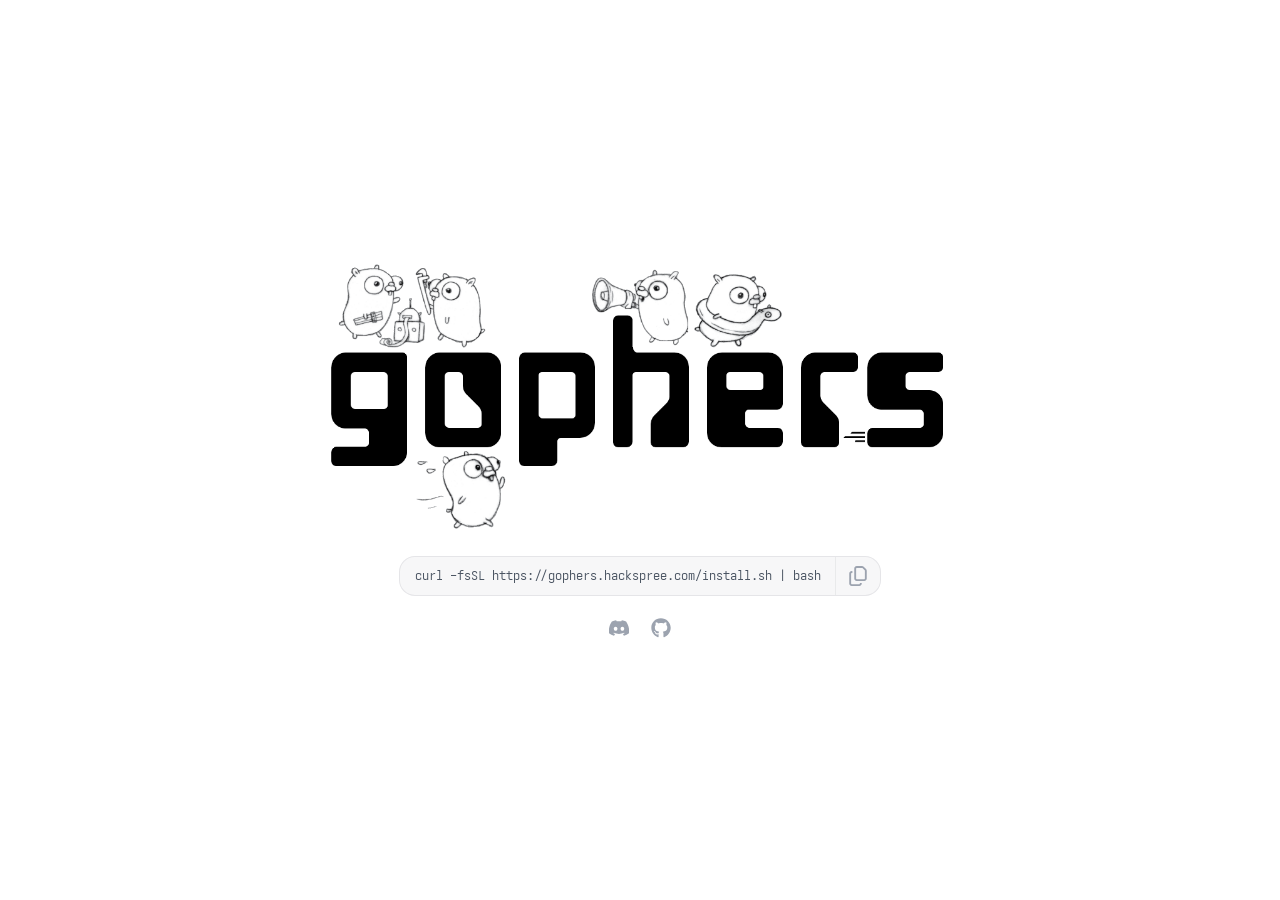
<file: index.html>
<!DOCTYPE html>
<html lang="en">
<head>
  <meta charset="UTF-8">
  <meta name="viewport" content="width=device-width, initial-scale=1.0">
  <title>Gophers</title>
  <link rel="icon" href="./assets/favicons/favicon.ico" sizes="any">
  <link rel="icon" type="image/png" sizes="32x32" href="./assets/favicons/favicon-32x32.png">
  <link rel="apple-touch-icon" sizes="180x180" href="./assets/favicons/apple-touch-icon.png">
  <link rel="manifest" href="./assets/favicons/site.webmanifest">
  <link rel="stylesheet" href="./assets/css/site.css">
  <script src="./assets/js/site.js" defer></script>
</head>
<body>
  <main class="hero">
    <img src="./assets/images/logo.png" alt="Gophers logo">
    <div class="install-command-row">
      <code class="install-command">curl -fsSL https://gophers.hackspree.com/install.sh | bash</code>
      <button
        class="copy-button"
        type="button"
        data-copy-install
        data-copy-text="curl -fsSL https://gophers.hackspree.com/install.sh | bash"
        aria-label="Copy install command"
        title="Copy install command"
      >
        <svg xmlns="http://www.w3.org/2000/svg" viewBox="0 0 448 512" aria-hidden="true">
          <path fill="currentColor" d="M384 336l-192 0c-8.8 0-16-7.2-16-16l0-256c0-8.8 7.2-16 16-16l133.5 0c4.2 0 8.3 1.7 11.3 4.7l58.5 58.5c3 3 4.7 7.1 4.7 11.3L400 320c0 8.8-7.2 16-16 16zM192 384l192 0c35.3 0 64-28.7 64-64l0-197.5c0-17-6.7-33.3-18.7-45.3L370.7 18.7C358.7 6.7 342.5 0 325.5 0L192 0c-35.3 0-64 28.7-64 64l0 256c0 35.3 28.7 64 64 64zM64 128c-35.3 0-64 28.7-64 64L0 448c0 35.3 28.7 64 64 64l192 0c35.3 0 64-28.7 64-64l0-16-48 0 0 16c0 8.8-7.2 16-16 16L64 464c-8.8 0-16-7.2-16-16l0-256c0-8.8 7.2-16 16-16l16 0 0-48-16 0z"/>
        </svg>
      </button>
    </div>
    <div class="social-links">
      <a
        class="social-link"
        href="https://discord.com/channels/1308701315563786290/1500505319036420157"
        aria-label="Open Discord"
        target="_blank"
        rel="noreferrer"
      >
        <svg xmlns="http://www.w3.org/2000/svg" viewBox="0 0 576 512" aria-hidden="true">
          <path fill="currentColor" d="M492.5 69.8c-.2-.3-.4-.6-.8-.7-38.1-17.5-78.4-30-119.7-37.1-.4-.1-.8 0-1.1 .1s-.6 .4-.8 .8c-5.5 9.9-10.5 20.2-14.9 30.6-44.6-6.8-89.9-6.8-134.4 0-4.5-10.5-9.5-20.7-15.1-30.6-.2-.3-.5-.6-.8-.8s-.7-.2-1.1-.2c-41.3 7.1-81.6 19.6-119.7 37.1-.3 .1-.6 .4-.8 .7-76.2 113.8-97.1 224.9-86.9 334.5 0 .3 .1 .5 .2 .8s.3 .4 .5 .6c44.4 32.9 94 58 146.8 74.2 .4 .1 .8 .1 1.1 0s.7-.4 .9-.7c11.3-15.4 21.4-31.8 30-48.8 .1-.2 .2-.5 .2-.8s0-.5-.1-.8-.2-.5-.4-.6-.4-.3-.7-.4c-15.8-6.1-31.2-13.4-45.9-21.9-.3-.2-.5-.4-.7-.6s-.3-.6-.3-.9 0-.6 .2-.9 .3-.5 .6-.7c3.1-2.3 6.2-4.7 9.1-7.1 .3-.2 .6-.4 .9-.4s.7 0 1 .1c96.2 43.9 200.4 43.9 295.5 0 .3-.1 .7-.2 1-.2s.7 .2 .9 .4c2.9 2.4 6 4.9 9.1 7.2 .2 .2 .4 .4 .6 .7s.2 .6 .2 .9-.1 .6-.3 .9-.4 .5-.6 .6c-14.7 8.6-30 15.9-45.9 21.8-.2 .1-.5 .2-.7 .4s-.3 .4-.4 .7-.1 .5-.1 .8 .1 .5 .2 .8c8.8 17 18.8 33.3 30 48.8 .2 .3 .6 .6 .9 .7s.8 .1 1.1 0c52.9-16.2 102.6-41.3 147.1-74.2 .2-.2 .4-.4 .5-.6s.2-.5 .2-.8c12.3-126.8-20.5-236.9-86.9-334.5zm-302 267.7c-29 0-52.8-26.6-52.8-59.2s23.4-59.2 52.8-59.2c29.7 0 53.3 26.8 52.8 59.2 0 32.7-23.4 59.2-52.8 59.2zm195.4 0c-29 0-52.8-26.6-52.8-59.2s23.4-59.2 52.8-59.2c29.7 0 53.3 26.8 52.8 59.2 0 32.7-23.2 59.2-52.8 59.2z"/>
        </svg>
      </a>
      <a
        class="social-link"
        href="https://github.com/hackspree/gophers"
        aria-label="Open GitHub"
        target="_blank"
        rel="noreferrer"
      >
        <svg xmlns="http://www.w3.org/2000/svg" viewBox="0 0 512 512" aria-hidden="true">
          <path fill="currentColor" d="M173.9 397.4c0 2-2.3 3.6-5.2 3.6-3.3 .3-5.6-1.3-5.6-3.6 0-2 2.3-3.6 5.2-3.6 3-.3 5.6 1.3 5.6 3.6zm-31.1-4.5c-.7 2 1.3 4.3 4.3 4.9 2.6 1 5.6 0 6.2-2s-1.3-4.3-4.3-5.2c-2.6-.7-5.5 .3-6.2 2.3zm44.2-1.7c-2.9 .7-4.9 2.6-4.6 4.9 .3 2 2.9 3.3 5.9 2.6 2.9-.7 4.9-2.6 4.6-4.6-.3-1.9-3-3.2-5.9-2.9zM252.8 8c-138.7 0-244.8 105.3-244.8 244 0 110.9 69.8 205.8 169.5 239.2 12.8 2.3 17.3-5.6 17.3-12.1 0-6.2-.3-40.4-.3-61.4 0 0-70 15-84.7-29.8 0 0-11.4-29.1-27.8-36.6 0 0-22.9-15.7 1.6-15.4 0 0 24.9 2 38.6 25.8 21.9 38.6 58.6 27.5 72.9 20.9 2.3-16 8.8-27.1 16-33.7-55.9-6.2-112.3-14.3-112.3-110.5 0-27.5 7.6-41.3 23.6-58.9-2.6-6.5-11.1-33.3 2.6-67.9 20.9-6.5 69 27 69 27 20-5.6 41.5-8.5 62.8-8.5s42.8 2.9 62.8 8.5c0 0 48.1-33.6 69-27 13.7 34.7 5.2 61.4 2.6 67.9 16 17.7 25.8 31.5 25.8 58.9 0 96.5-58.9 104.2-114.8 110.5 9.2 7.9 17 22.9 17 46.4 0 33.7-.3 75.4-.3 83.6 0 6.5 4.6 14.4 17.3 12.1 100-33.2 167.8-128.1 167.8-239 0-138.7-112.5-244-251.2-244zM105.2 352.9c-1.3 1-1 3.3 .7 5.2 1.6 1.6 3.9 2.3 5.2 1 1.3-1 1-3.3-.7-5.2-1.6-1.6-3.9-2.3-5.2-1zm-10.8-8.1c-.7 1.3 .3 2.9 2.3 3.9 1.6 1 3.6 .7 4.3-.7 .7-1.3-.3-2.9-2.3-3.9-2-.6-3.6-.3-4.3 .7zm32.4 35.6c-1.6 1.3-1 4.3 1.3 6.2 2.3 2.3 5.2 2.6 6.5 1 1.3-1.3 .7-4.3-1.3-6.2-2.2-2.3-5.2-2.6-6.5-1zm-11.4-14.7c-1.6 1-1.6 3.6 0 5.9s4.3 3.3 5.6 2.3c1.6-1.3 1.6-3.9 0-6.2-1.4-2.3-4-3.3-5.6-2z"/>
        </svg>
      </a>
    </div>
  </main>
</body>
</html>
</file>
<file: assets/css/site.css>
@font-face {
  font-family: "jikitourai.regular";
  src: url("../fonts/jikitourai.regular.ttf") format("truetype");
  font-style: normal;
  font-weight: 400;
}

@font-face {
  font-family: "Ioskeley";
  src: url("../fonts/Ioskeley.woff2") format("woff2");
  font-style: normal;
  font-weight: 400;
}

:root {
  color-scheme: light;
  --hero-width: 42rem;
  --hero-gap: 0.875rem;
  --logo-width: min(640px, 82vw);
  --fa-icon-size: 1.25rem;
  --control-radius: 1rem;
  --control-border: rgb(15 23 42 / 8%);
  --control-divider: rgb(15 23 42 / 6%);
  --control-bg: rgb(15 23 42 / 3%);
  --text-muted: #4b5563;
  --icon-muted: #9ca3af;
  --icon-active: #111111;
}

* {
  box-sizing: border-box;
}

body {
  margin: 0;
  min-height: 100vh;
  display: flex;
  align-items: center;
  justify-content: center;
  padding: 1rem;
  background: #ffffff;
  font-family: "Ioskeley", "jikitourai.regular";
}

.hero {
  display: flex;
  flex-direction: column;
  align-items: center;
  gap: var(--hero-gap);
  width: min(100%, var(--hero-width));
  padding: 1.5rem 0;
}

img {
  display: block;
  width: var(--logo-width);
  max-width: 100%;
  height: auto;
}

.install-command-row {
  display: inline-flex;
  flex-wrap: nowrap;
  align-items: center;
  justify-content: flex-start;
  gap: 0;
  width: fit-content;
  max-width: min(100%, 34rem);
  overflow: hidden;
  border: 1px solid var(--control-border);
  border-radius: var(--control-radius);
  background: var(--control-bg);
}

.install-command {
  display: block;
  flex: 1 1 auto;
  max-width: 100%;
  min-width: 0;
  padding: 0.625rem 0.9rem;
  overflow: visible;
  border: 0;
  background: transparent;
  color: var(--text-muted);
  font-family: "Ioskeley", "jikitourai.regular";
  font-size: 0.75rem;
  line-height: 1.25;
  white-space: normal;
  overflow-wrap: anywhere;
}

.copy-button {
  display: inline-flex;
  align-items: center;
  justify-content: center;
  width: auto;
  height: auto;
  padding: 0.55rem 0.75rem;
  border: 0;
  border-left: 1px solid var(--control-divider);
  background: transparent;
  color: var(--icon-muted);
  cursor: pointer;
  transition: color 120ms ease, background 120ms ease;
}

.copy-button:hover,
.copy-button:focus-visible {
  background: rgb(15 23 42 / 4%);
  color: var(--icon-active);
}

.social-links {
  display: flex;
  align-items: center;
  gap: 0.375rem;
}

.social-link {
  display: inline-flex;
  align-items: center;
  justify-content: center;
  width: 2.25rem;
  height: 2.25rem;
  border-radius: 999px;
  color: var(--icon-muted);
  text-decoration: none;
  transition: color 120ms ease, background 120ms ease;
}

.social-link:hover,
.social-link:focus-visible {
  background: rgb(15 23 42 / 3%);
  color: var(--icon-active);
}

.copy-button svg,
.social-link svg {
  width: var(--fa-icon-size);
  height: var(--fa-icon-size);
}
</file>
